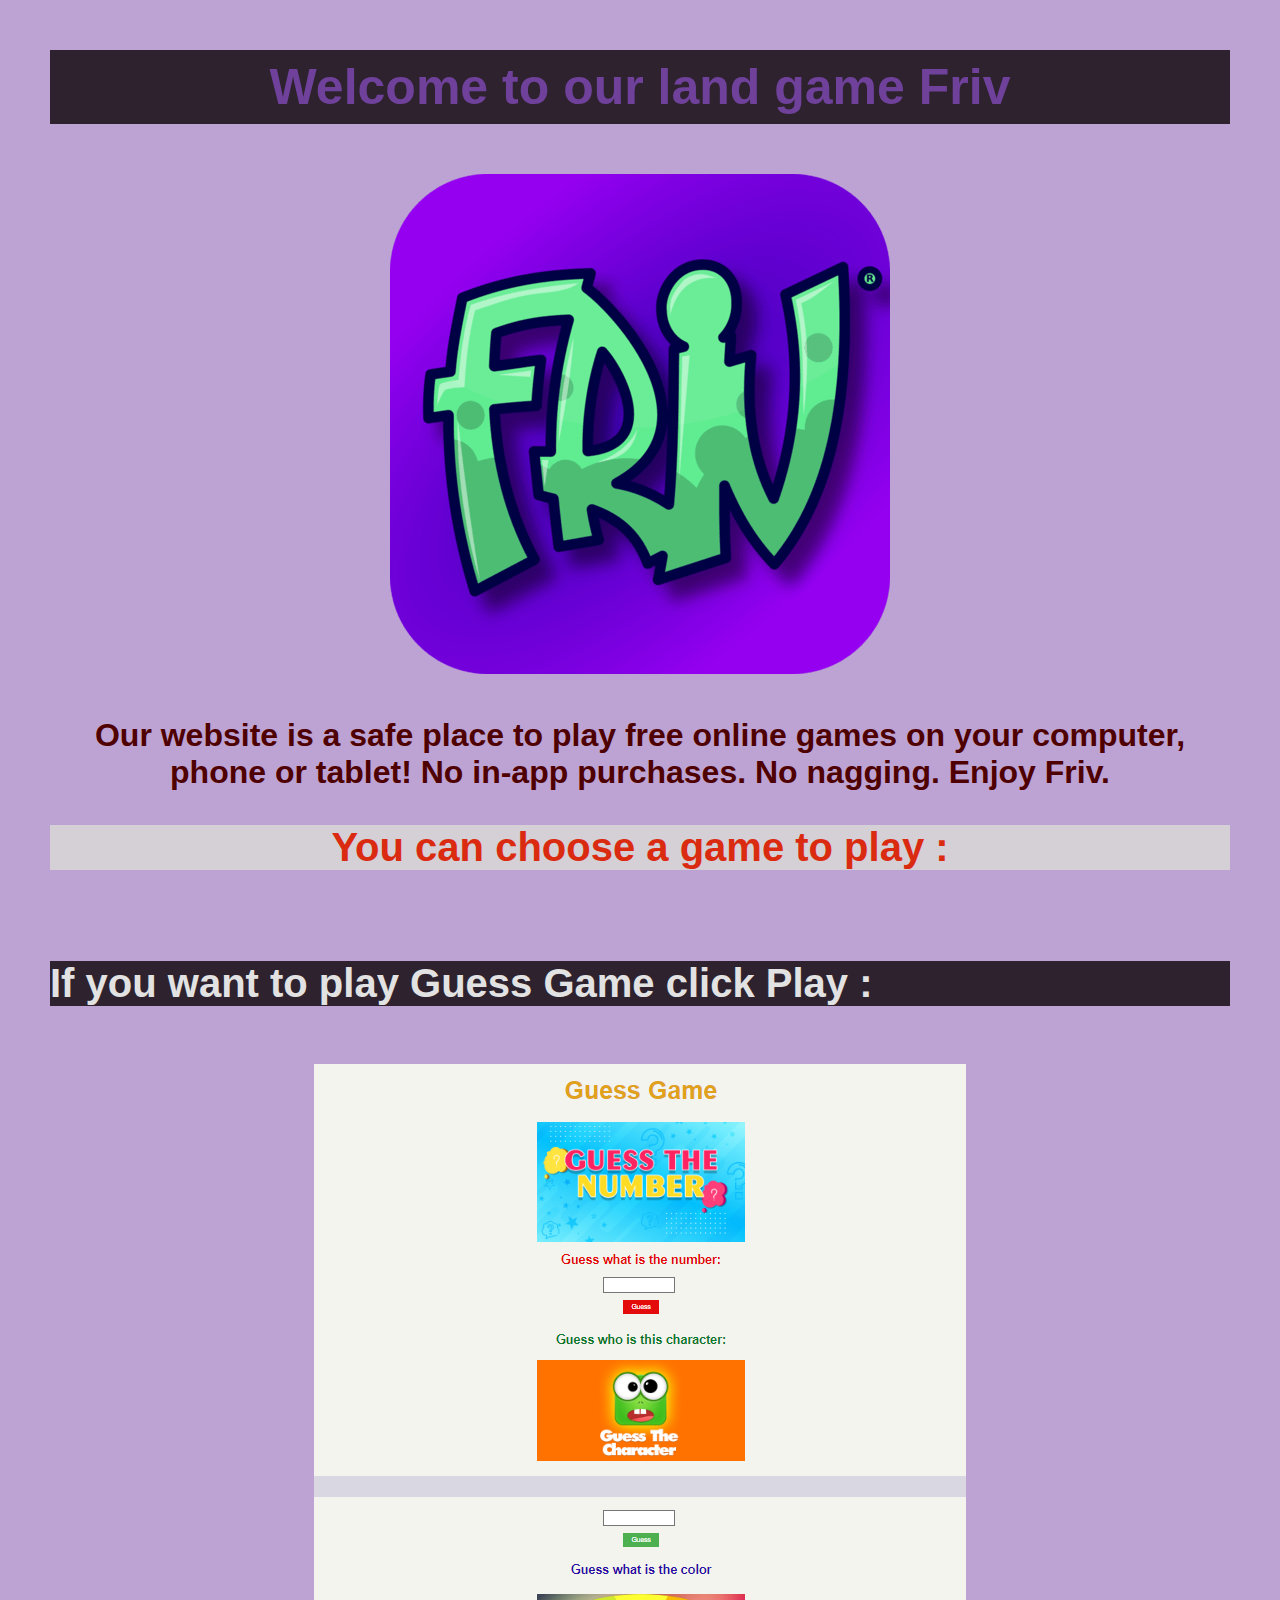
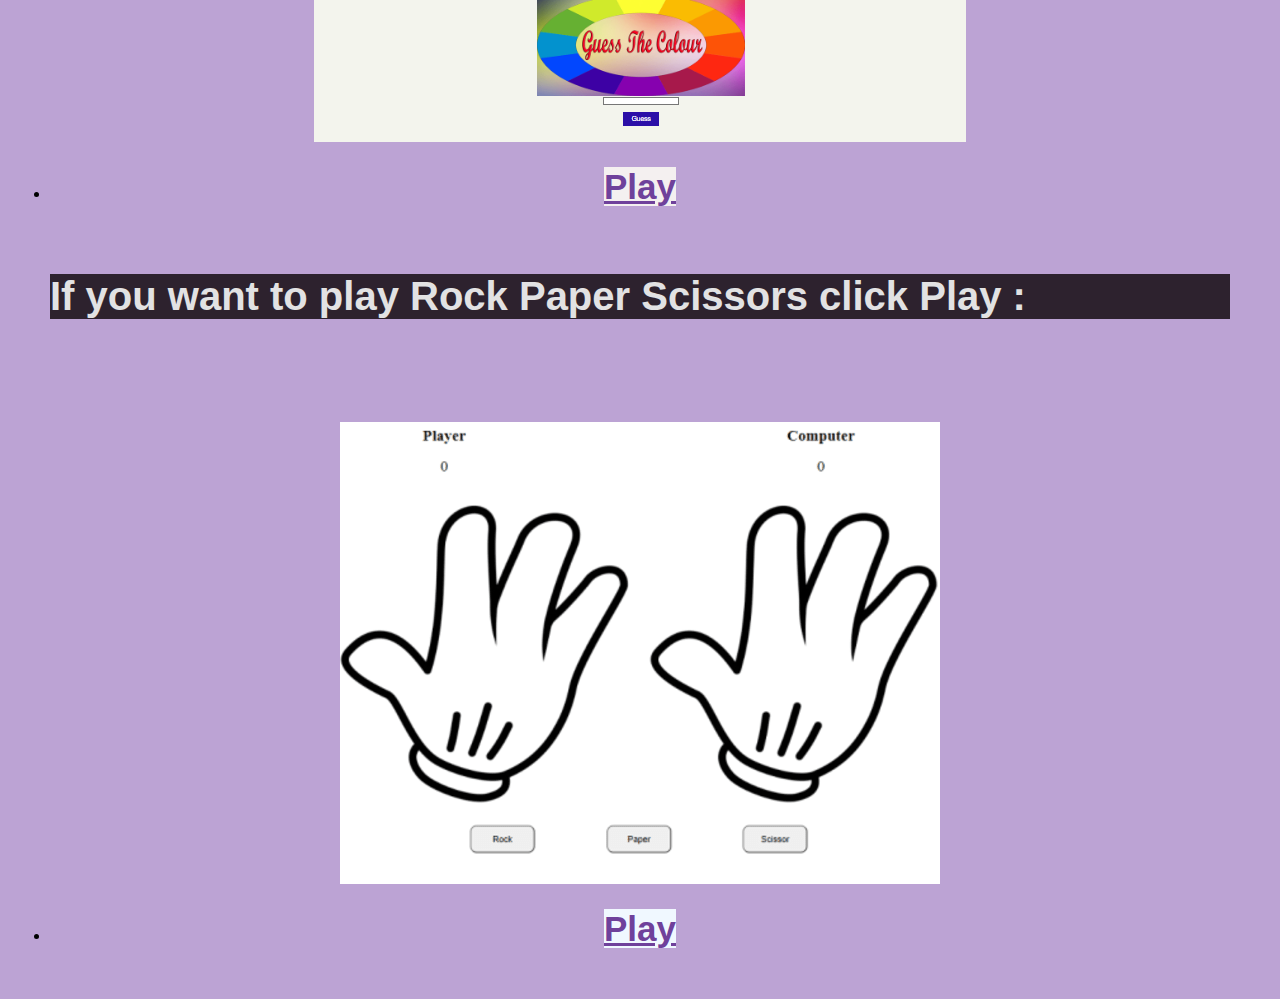
<file: index.html>
<!DOCTYPE html>
<html lang="en">
<head>
    <meta charset="UTF-8">
    <meta name="viewport" content="width=device-width, initial-scale=1.0">
    <title>Friv C7</title>
    <link rel="icon" href=
"https://i.pinimg.com/564x/fd/3a/12/fd3a1231e35577e2079fbea0dd4656b9.jpg"
          type="image/x-icon">
    <link rel="stylesheet" href="css/index3.css">
</head>
<body>
    <p id="welc">Welcome to our land game Friv</p>
    <img id="frimg" src="images/friv.png" alt="">
    <br>
    <br>
    <h1 id="hon">Our website is a safe place to play free online games on your computer, phone or tablet! No in-app purchases. No nagging. Enjoy Friv.</h1>
    <h2 class="choose">You can choose a game to play :</h2>
    <br>
    <h3 id="choose1">If you want to play Guess Game click Play :</h3>
    <br>
    <img src="images/guessimg.png" alt="">
   <h4><li><a class="pl" id="pp" href="game1.html">Play</a></h4>
    <h5 id="choose2">If you want to play Rock Paper Scissors click Play :</h5>
    <br>
    <br>
    <img src="images/rps.png" alt="">
    <h4><li><a class="pl1" href="game2.html">Play</a></h4>

</body>
</html>
</file>
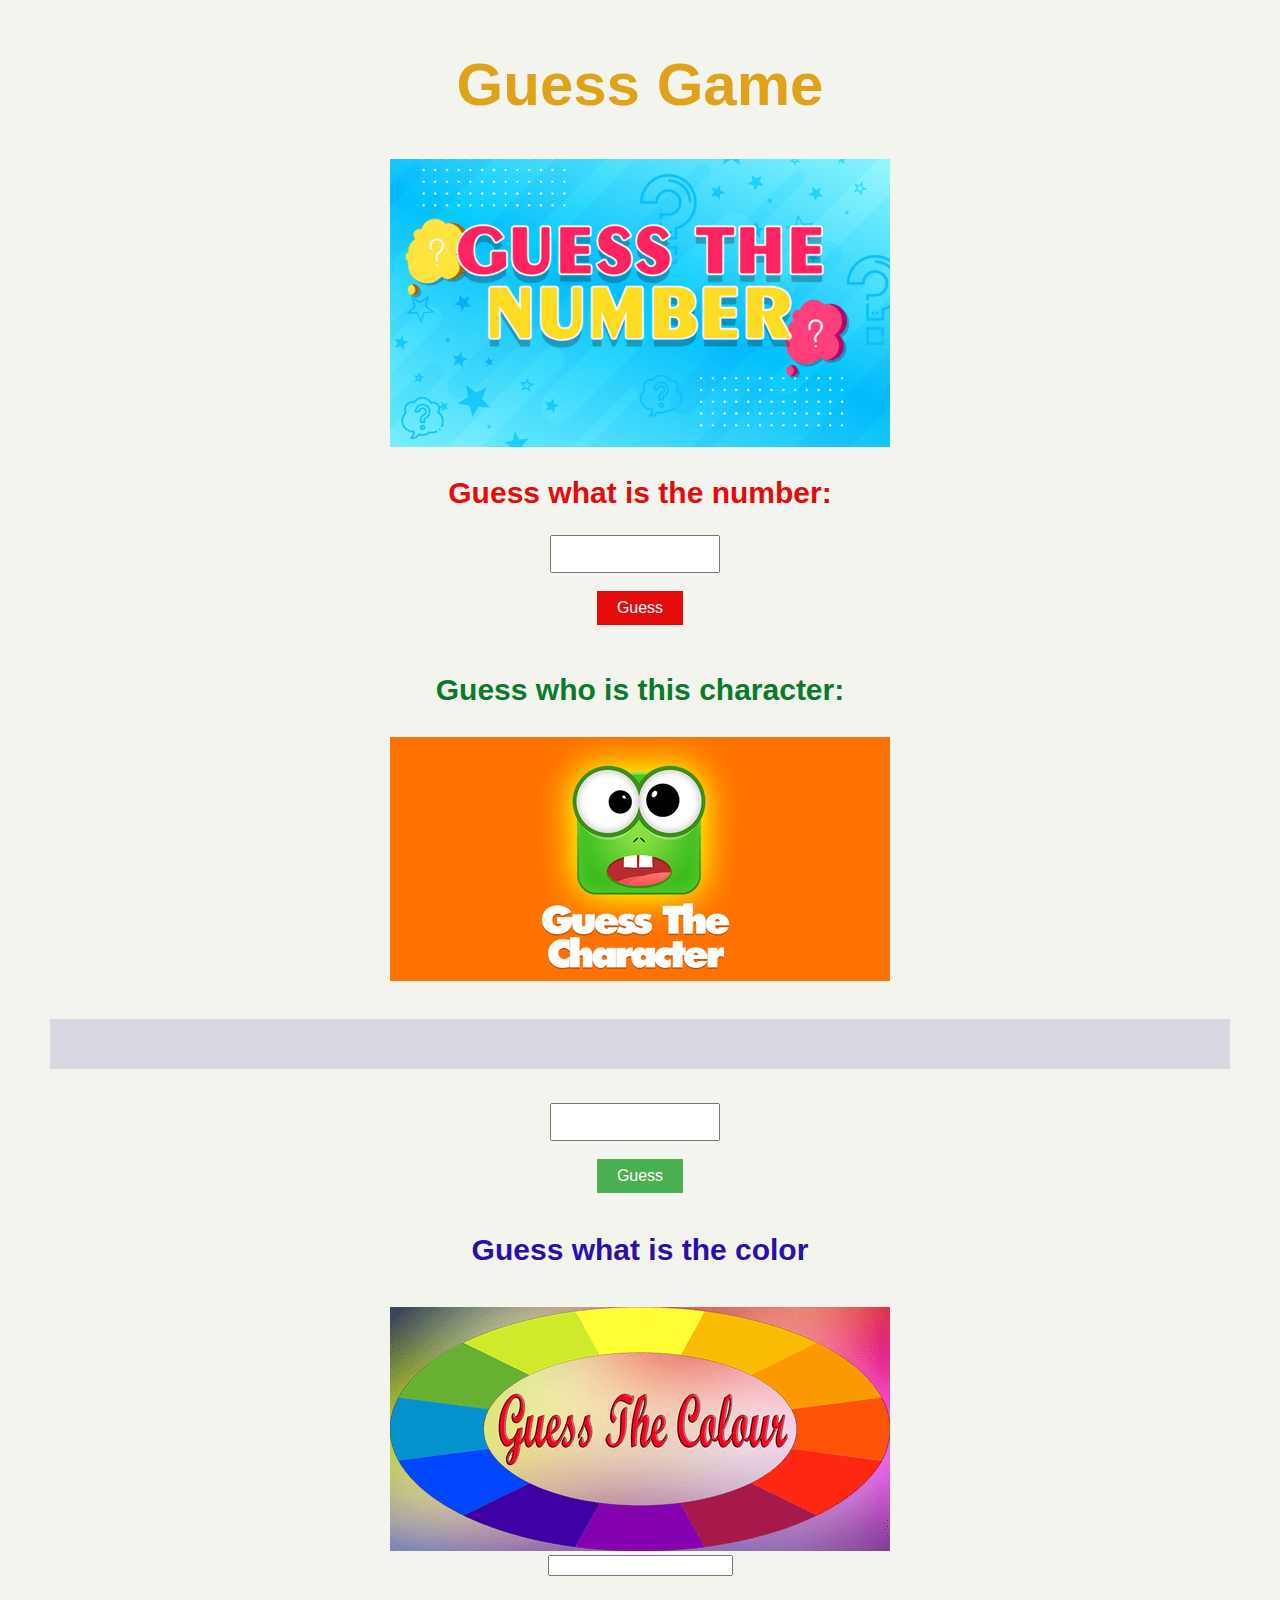
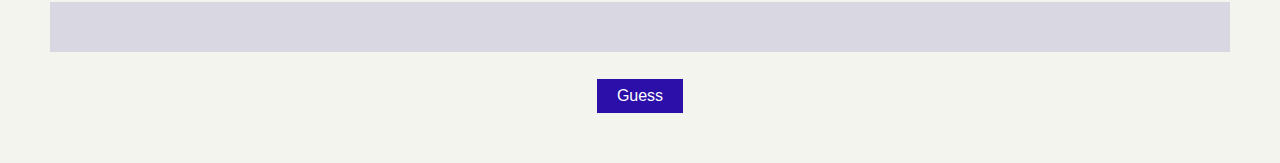
<file: game1.html>
<!DOCTYPE html>
<html lang="en">
<head>
    <meta charset="UTF-8">
    <meta name="viewport" content="width=device-width, initial-scale=1.0">
    <title>Guessing Game</title>
    <link rel="stylesheet" href="css/index2.css">
      
</head>
 
<body>
    <h1 class="tit">Guess Game</h1>
 
    <img src="images/guess1.png" alt="">

    <div class="form">
        <h2 id="htwo" form="guessField">
            Guess what is the number: 
        </h2>
         
        <input type="text" id="guessinp" class="guessinp">
        <br>
        <br>
        <input type="submit" value="Guess" class="guesssub" id="subguess" onclick="numbguess()">
        <br>
        <br>
        <h3 id="hthree">Guess who is this character:</h3>
        <img src="images/guess2.png" alt="">
        <br>
        <br>
        <p id="quest"></p>
        <br>
        <input type="text" id="guesscharinp">
        <br>
        <br>
        <input type="submit" value ="Guess" class="guesssubchar" id="charguess" onclick="charguess()">
        <h4 id="hfor">Guess what is the color</h4>
        <img src="images/guess3.png" alt="">

        <br>
        <input type="text" id="guesscolorinp">
        <p id="color"></p>
        <h5 id="col"></h5>
        <input type="submit" value ="Guess" class="guesscolor" id="colorguess" onclick="(colorguess())">


    </div>
    <script src="https://ajax.googleapis.com/ajax/libs/jquery/3.7.1/jquery.min.js"></script>
            <script src="js/index1.js"></script>

    </body>
 
</html>
</file>
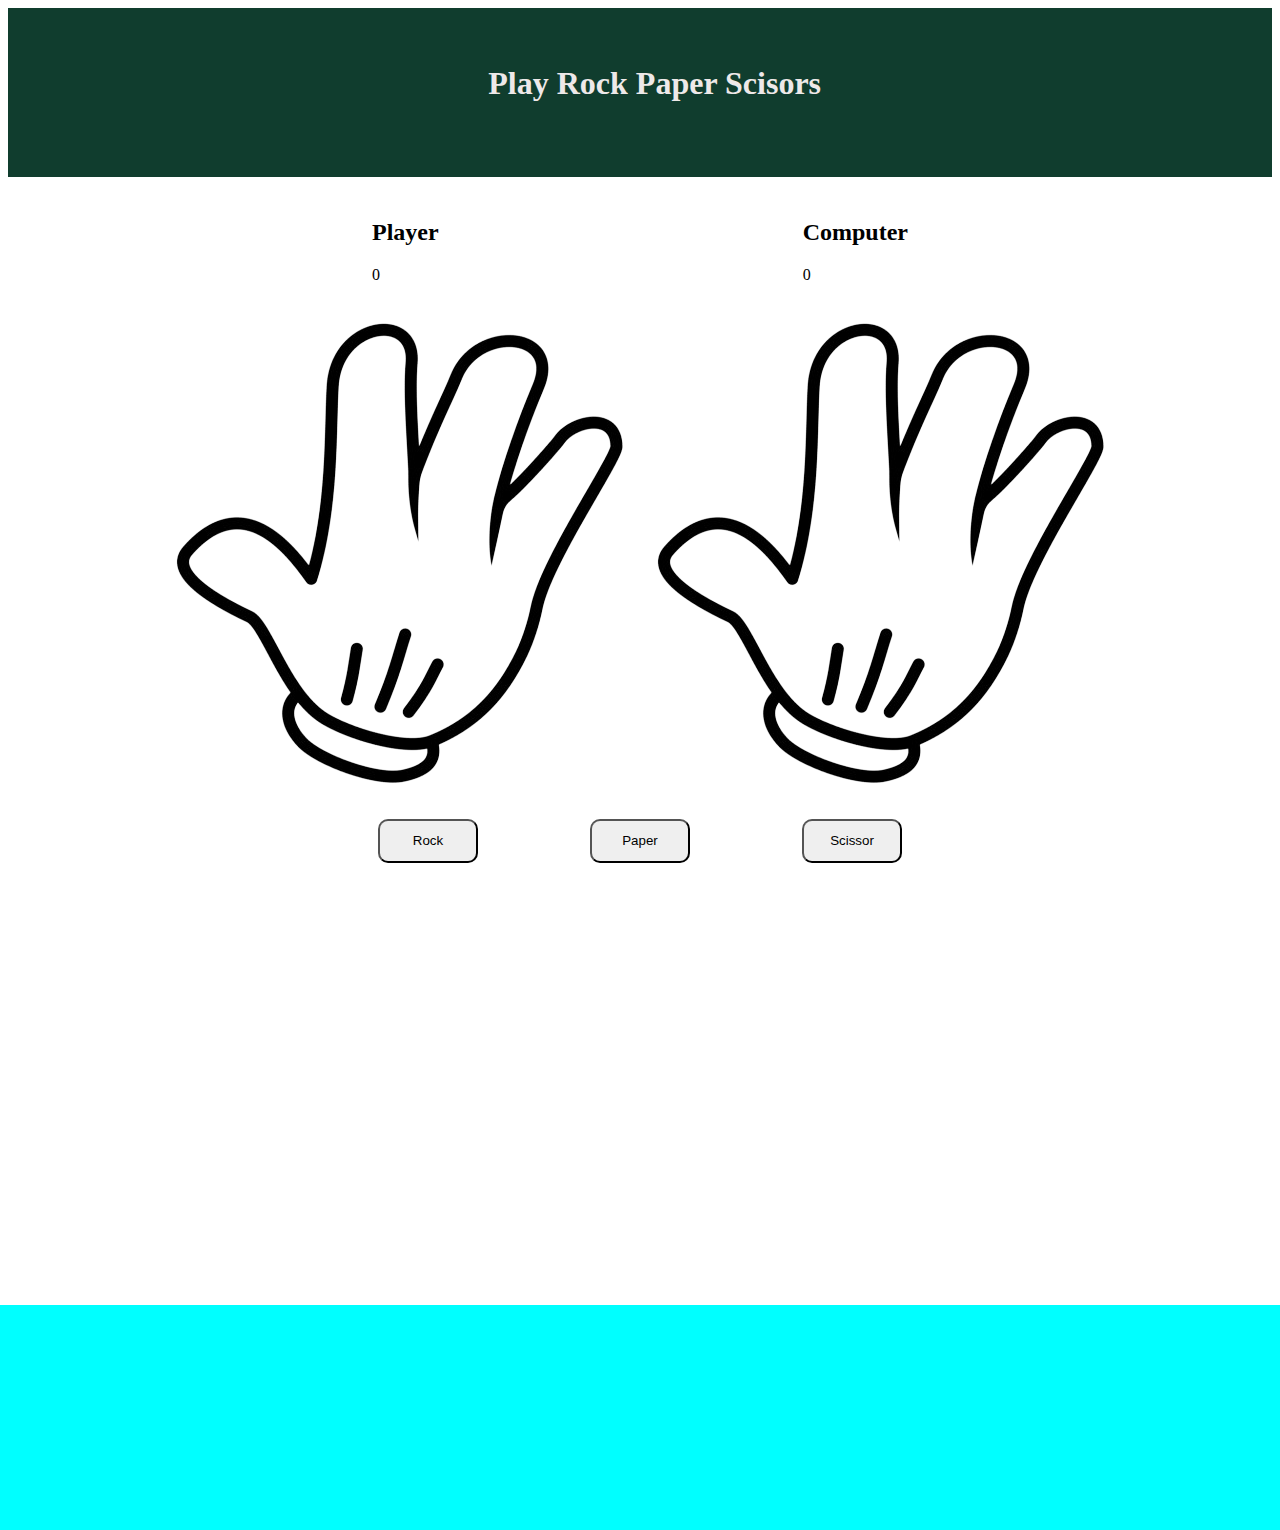
<file: game2.html>
<!DOCTYPE html>
<html lang="en">
<head>
    <meta charset="UTF-8">
    <meta name="viewport" content="width=device-width, initial-scale=1.0">
    <link rel="stylesheet" href="css/index.css">
    <title>Play Rock Paper Scisors</title>
</head>
<body>
    <header class="page">
        <br>
        <br>
       <h1 id="btn">Play Rock Paper Scisors</h1>
        </header>

        
        <div class="score">
         <div class="playerScore">
        <h2>Player</h2>
        <p class="counterP">0</p>
          </div> 

         <div class="computerScore">
        <h2>Computer</h2>
        <p class="counterC">0</p>
       

        </div>
    </div>
    <div class="photo">
    <img id="player" src="images/paper.png" alt="">
    <img id="computer" src="images/paper.png" alt="">


    </div>
        
         <div class="options">
        <button class="choose" id="rock">Rock</button>
        <button class="choose" id="paper">Paper</button>
        <button class="choose" id="scissor">Scissor</button>    
    </div>
</div>
<!-- <p class="result"></p> -->
<footer id="topbar"></footer>
<!-- <button id="again">Replay The Game</button> -->

    
    
    
    
    
    
    
    
    
    
<script src="https://ajax.googleapis.com/ajax/libs/jquery/3.7.1/jquery.min.js"></script>
    <script src="js/index.js"></script>
    
</body>

</html>
</file>
<file: css/index3.css>
body {
    font-family: Arial, sans-serif;
    text-align: center;
    margin: 50px;
    background-color: #bca3d4 ;
}
#welc{
    padding: 8px 20px;
    font-size: 50px;
    cursor: pointer;
    color: #6f419b;
    border: none;
    font-family: Arial, sans-serif;
    font-weight: bold;
    background-color: rgb(45, 34, 46);
}
#hon {
    font-weight: bold;
    color: rgb(79, 0, 0);
}
.choose{
    background-color: rgb(213, 207, 214);
    font-size: 40px;
color: rgb(218, 43, 17);
}
#choose1 {
font-size: 40px;
background-color: rgb(45, 34, 46);
text-align: left;
font-weight: bold;
color: rgb(226, 226, 227);
   
}
.pl{
background-color: rgb(244, 240, 240);
font-size: 35px;
color: #6f419b;
}
#choose2{
font-size: 40px;
background-color: rgb(45, 34, 46);
text-align: left;
font-weight: bold;
color: rgb(226, 226, 227);
}
.pl1{
    background-color: aliceblue;
    font-size: 35px;
    color: #6f419b;
    }
</file>
<file: css/index2.css>
body {
    font-family: Arial, sans-serif;
    text-align: center;
    margin: 50px;
    background-color: #f3f4ed ;
}

.tit {
    font-size: 60px;
    color: #e1a21b;
}
#htwo {
    color: #e40b0b;
    font-size: 30px;

}
#hthree {
    color: #0b7a2c;
    font-size: 30px;

}

#teste {
    background-color: #ccd5ce;
    color: #666;
    max-width: 400px;
    margin: 20px auto;
    font-size: 20px;
    font-family: Arial, sans-serif;
    font-weight: bold;
    padding-top: 50px;
    padding-right: 30px;
    padding-bottom: 50px;
    padding-left: 80px;


}

.form {
    margin-top: 20px;
}


.guessinp {
    padding: 8px;
    font-size: 16px;
    width: 150px;
    margin-right: 10px;
}

.guesssub {
    padding: 8px 20px;
    font-size: 16px;
    cursor: pointer;
    background-color: #e40b0b;
    color: #fff;
    border: none;
}

.guesssub:hover {
    background-color: #45a049;
}

.guesssubchar {
 padding : 8px 20px ;
 font-size:16px;
 cursor: pointer;
 background-color:#4caf50 ;
 color: #fff;
 border:none;
}
#guesscharinp {

    padding: 8px;
    font-size: 16px;
    width: 150px;
    margin-right: 10px;

}
#hfor {
    color: #2b0fa8;
    font-size: 30px;

}
.guesscolor {
    background-color: #2b0fa8;
    padding : 8px 20px ;
    font-size:16px;
    cursor: pointer;
    background-color:#2b0fa8 ;
    color: #fff;
    border:none;


}
.guesscolorinp {
    padding: 8px;
    font-size: 16px;
    width: 150px;
    margin-right: 10px;

}
#quest{
    padding: 25px;
    background-color: #d9d7e2;
    font-size: 16px;
 
}
.guesscolorinp {
    padding: 8px 20px;
    font-size: 16px;
    cursor: pointer;
    background-color: #e40b0b;
    color: #fff;
    border: none;
}
#col{
    padding: 25px;
    background-color: #d9d7e2;
    font-size: 16px;
 
}
</file>
<file: css/index.css>
#btn{
    
    height: 7rem;
    width: 7rem;
    color: rgb(238, 233, 233);
    align-items: center;
    white-space: nowrap;
    position: relative;
    top: 50%;
    left: 38%;
    
   
}
.page{
    background-color: rgb(16, 61, 46);
    height: 100%;
    width: 100%;
}


.score{
    display: flex;
  
    justify-content: space-evenly;
    align-items:center;
 

}
.p-count,.c-count{
    text-align: center;
    font-size: 1.5rem;
    margin-top: 1rem;
}

.title{
    position: absolute;
    top: 0;
    font-size: 4rem;
    z-index: 2;
    top: 65%;
    left: 45%;
}


.options{
    display: flex;
     justify-content: center;
     align-items: center;
     gap: 7rem;



   
}
.photo{
    display: flex;
    align-items: center;
    justify-content: center;
}
#rock, #paper, #scissor{
    padding: 0.8rem;
    width: 100px;
    border-radius: 10px;
    
    
}
.result{
    margin-top: 20px;
    font-size: 1.2rem;
    position: absolute;
    top: 125%;
    left: 44%;
    padding: 60px;
    background-color: aqua;
    width: 100px;
}

#topbar {
    background-color: aqua;
    position: absolute;
    top: 145%;
    left: 0%;
    height: 25%;
    width: 100%;
}
#again{
    position: absolute;
    left: 7%;
    width: 15rem;
    height: 5rem;
    
}
.photo #player #computer{
    /* transition: transform 0.8s;
    transform-style: preserve-3d;
    position: relative;
    transform: rotateY(180deg);
    -moz-transform: scaleX(-1);
    -o-transform: scaleX(-1);
    -webkit-transform: scaleX(-1);
    transform: scaleX(-1);
    filter: FlipH;
    -ms-filter: "FlipH"; */
}
</file>
